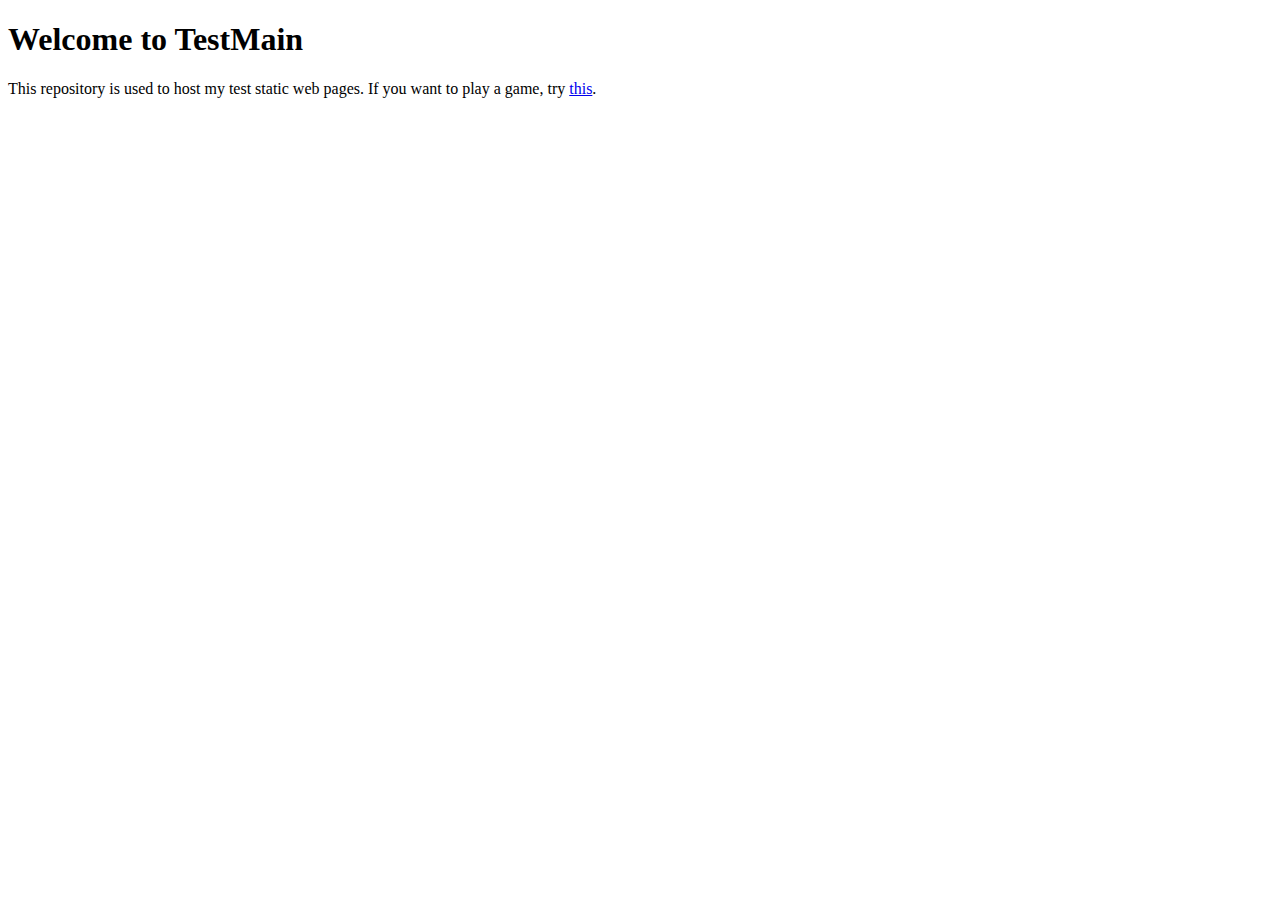
<file: index.html>
<!DOCTYPE html>
<html>
  <h1>Welcome to TestMain</h1>
  <p>This repository is used to host my test static web pages. If you want to play a game, try <a href="https://nicogamer3000.github.io/TestMain/TheRedPixel">this</a>.</p>
</html>
</file>
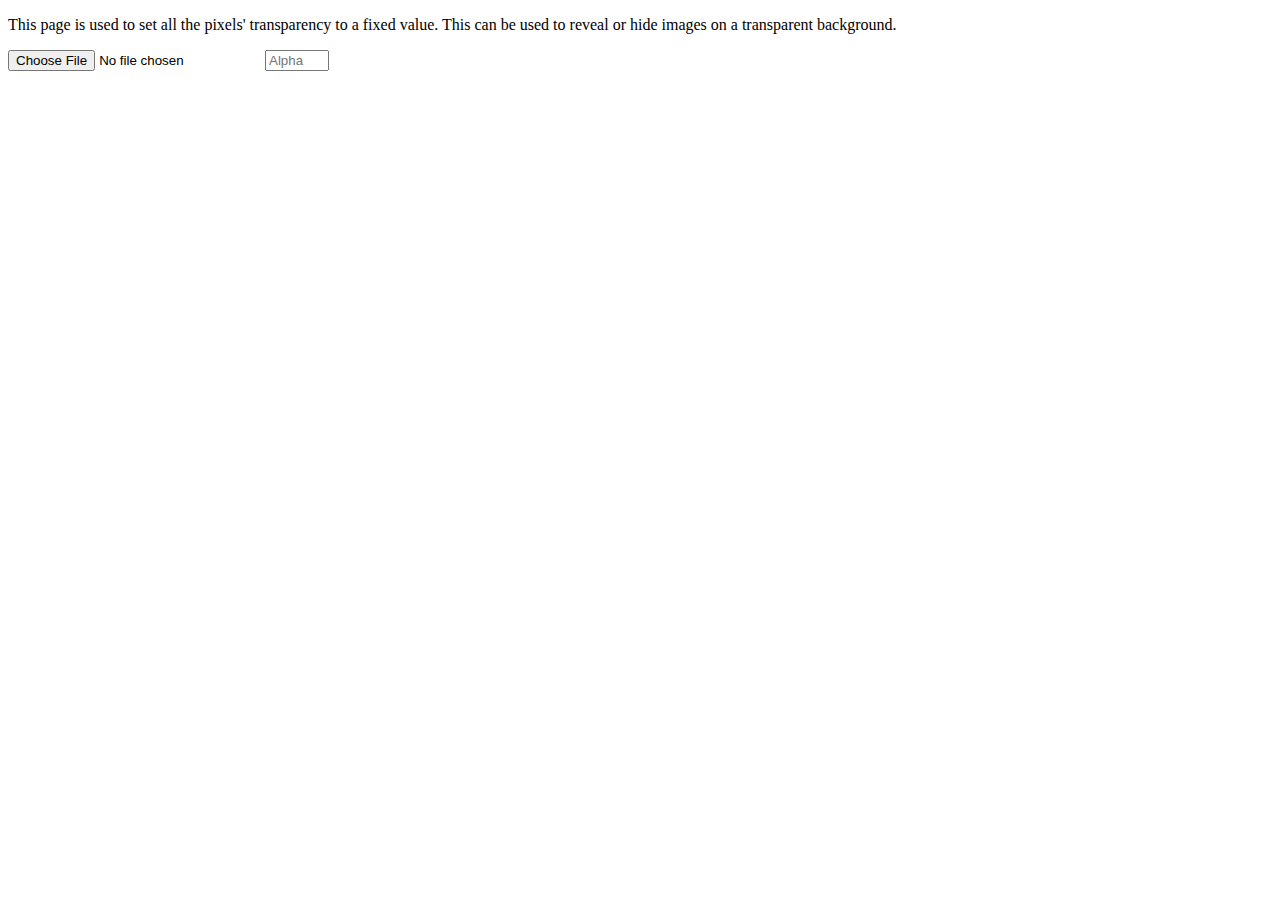
<file: AlphaChanger.html>
<!DOCTYPE html>
<html>
<head>
<title>Alpha Changer</title>
</head>
<body>
<p>This page is used to set all the pixels' transparency to a fixed value. This can be used to reveal or hide images on a transparent background.</p>
<input id="MainButton" type="file" accept="image/*">
<input id="AlphaValue" type="number" placeholder="Alpha" min="0" max="255">
<br>
<canvas id="MainCanvas" style="image-rendering: pixelated;">
</canvas>
<script type="text/javascript">
var MainCanvas = document.getElementById("MainCanvas");
var MainButton = document.getElementById("MainButton");
var AlphaField = document.getElementById("AlphaValue");
var MainContext = MainCanvas.getContext("2d");

MainButton.addEventListener("change", MainFunction);

function MainFunction(Img) {
	var ImageURL = URL.createObjectURL(Img.target.files[0]);
    var MainImage = new Image();
    
    MainImage.onload = function() {
    	MainCanvas.width = MainImage.width;
    	MainCanvas.height = MainImage.height;
    	MainContext.drawImage(MainImage, 0, 0);
        
        var ContextData = MainContext.getImageData(0, 0, MainCanvas.width, MainCanvas.height)
        for (let Index = 0; Index < ContextData.data.length; Index += 4) {
          ContextData.data[Index + 3] = AlphaField.value;
        }
        MainContext.putImageData(ContextData, 0, 0);
    }
    
    MainImage.src = ImageURL;
}
</script>
</body>
</html>
</file>
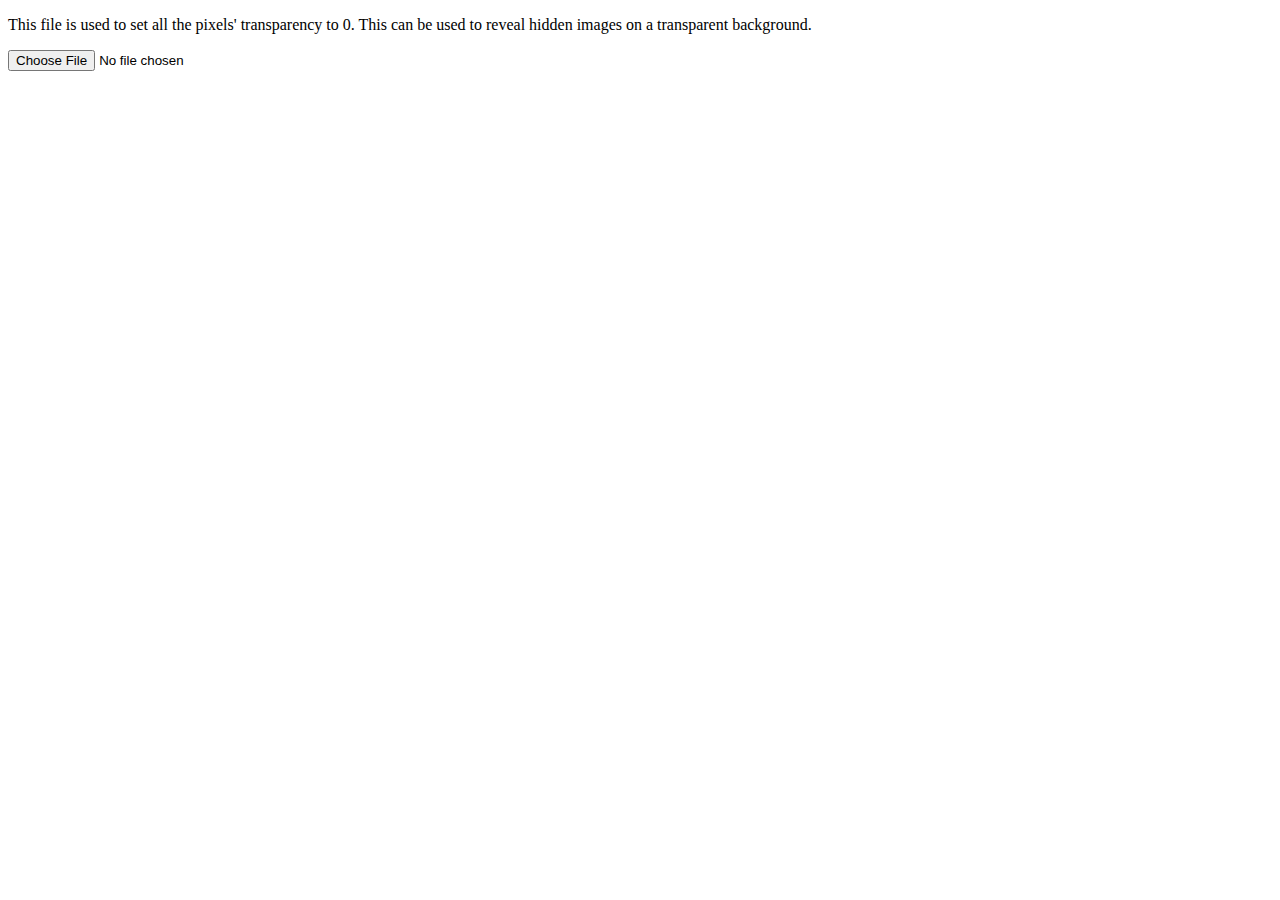
<file: AlphaNullifier.html>
<!DOCTYPE html>
<html>
<head>
<title>Alpha Nullifier</title>
</head>
<body>
<p>This file is used to set all the pixels' transparency to 0. This can be used to reveal hidden images on a transparent background.</p>
<input id="MainButton" type="file" accept="image/*">
<br>
<canvas id="MainCanvas" style="image-rendering: pixelated;">
</canvas>
<script type="text/javascript">
var MainCanvas = document.getElementById("MainCanvas");
var MainButton = document.getElementById("MainButton");
var MainContext = MainCanvas.getContext("2d");

MainButton.addEventListener("change", MainFunction);

function MainFunction(Img) {
	var ImageURL = URL.createObjectURL(Img.target.files[0]);
    var MainImage = new Image();
    
    MainImage.onload = function() {
    	MainCanvas.width = MainImage.width;
    	MainCanvas.height = MainImage.height;
    	MainContext.drawImage(MainImage, 0, 0);
        
        var ContextData = MainContext.getImageData(0, 0, MainCanvas.width, MainCanvas.height)
        for (let Index = 0; Index < ContextData.data.length; Index += 4) {
          ContextData.data[Index + 3] = 255;
        }
        MainContext.putImageData(ContextData, 0, 0);
    }
    
    MainImage.src = ImageURL;
}
</script>
</body>
</html>
</file>
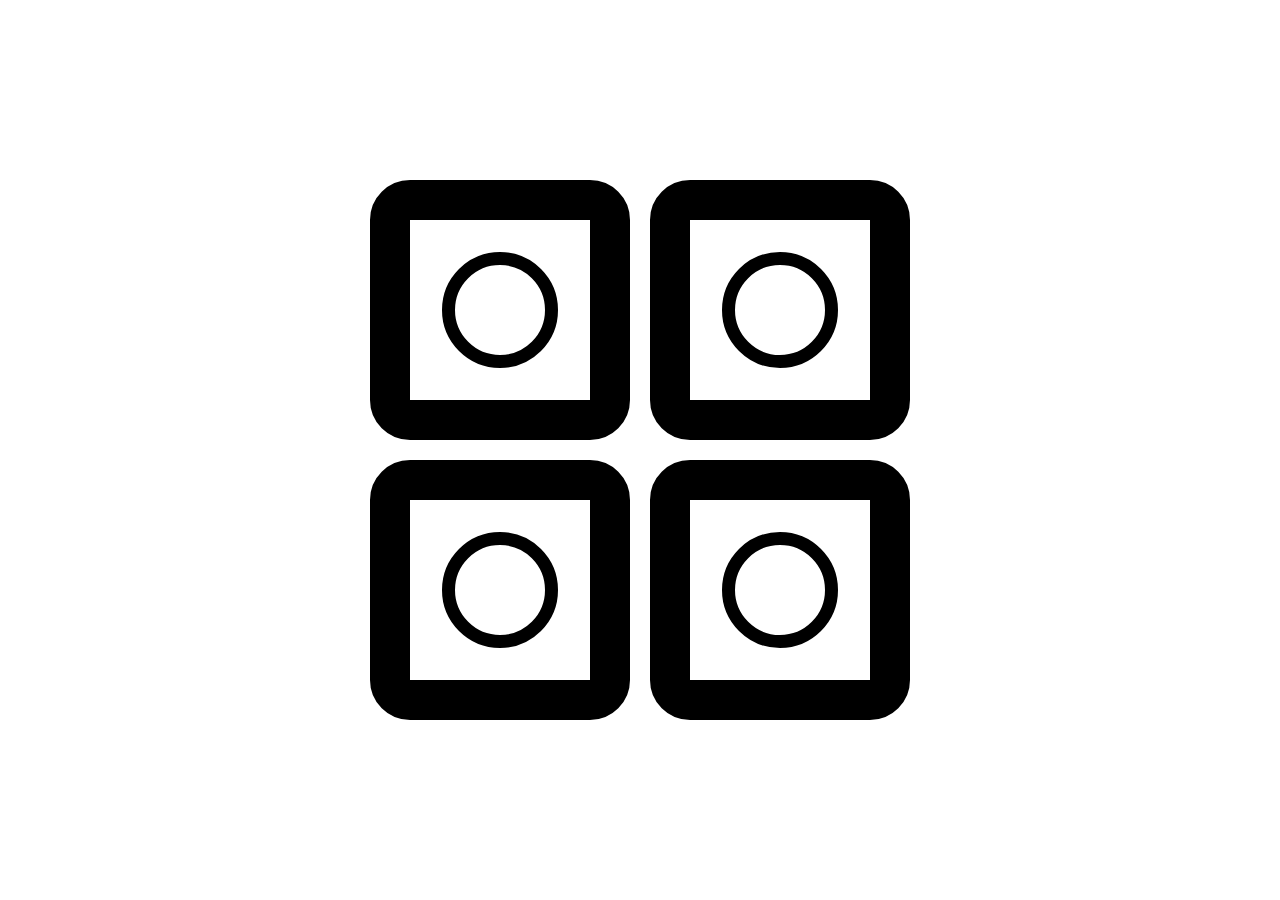
<file: CSSPageTest.html>
<!DOCTYPE html>
<html>
    <head>
        <style>
            body {
                margin: 0px;
            }

            .FlexClass {
                display: flex;
                justify-content: center;
                align-items: center;
            }

            .Container {
                display: grid;
                grid-template-columns: auto auto;
                justify-content: center;
                align-content: center;
                gap: 20px;
                width: 100vw;
                height: 100vh;
                transition: gap 0.5s ease-in-out;
            }

            .Box {
                width: 180px;
                height: 180px;
                background-color: white;
                border: 40px solid black;
                border-radius: 40px;
            }

            .NoGap {
                gap: 0px;
            }

            .Circle {
                width: 90px;
                height: 90px;
                background-color: white;
                border-radius: 50%;
                border: 13px solid black;
                transition: background-color 0.3s;
            }

            .Circle:hover {
                background-color: black;
            }
        </style>
    </head>
    <body>
        <div class="Container">
            <div class="FlexClass Box">
                <div class="Circle"></div>
            </div>
            <div class="FlexClass Box">
                <div class="Circle"></div>
            </div>
            <div class="FlexClass Box">
                <div class="Circle"></div>
            </div>
            <div class="FlexClass Box">
                <div class="Circle"></div>
            </div>
        </div>
        <script type="text/javascript">
            var Container = document.querySelector(".Container");
            window.onclick = function() {
                Container.classList.toggle("NoGap");
            }
        </script>
    </body>
</html>
</file>
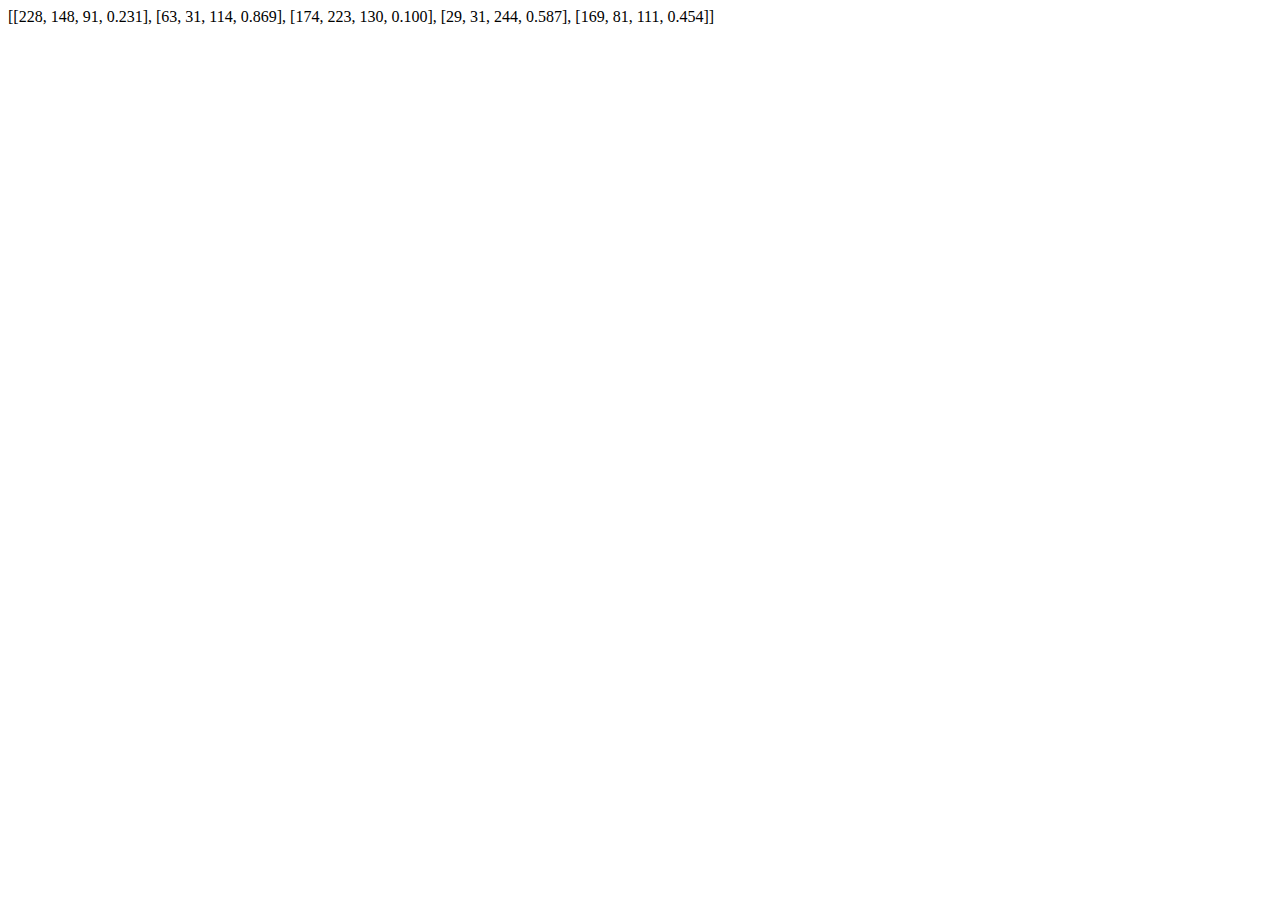
<file: Random5Color.html>
<!DOCTYPE html>
<html>
  <head>
    <script>
      function ClampValue(Number) {
        if (Number < 0.01) {
          return 0.01;
        } else {
          return Number.toString().substring(0, 5);
        }
      }
      function GenerateRGBA() {
        var ColorR = Math.floor(Math.random() * 256);
        var ColorG = Math.floor(Math.random() * 256);
        var ColorB = Math.floor(Math.random() * 256);
        var ColorA = ClampValue(Math.random());
        return (("[") + (ColorR) + (", ") + (ColorG) + (", ") + (ColorB) + (", ") + (ColorA) + ("]"));
      }
      document.open();
      document.write(("[") + (GenerateRGBA()) + (", ") + (GenerateRGBA()) + (", ") + (GenerateRGBA()) + (", ") + (GenerateRGBA()) + (", ") + (GenerateRGBA()) + ("]"));
      document.close();
    </script>
  </head>
  <body>
  </body>
</html>
</file>
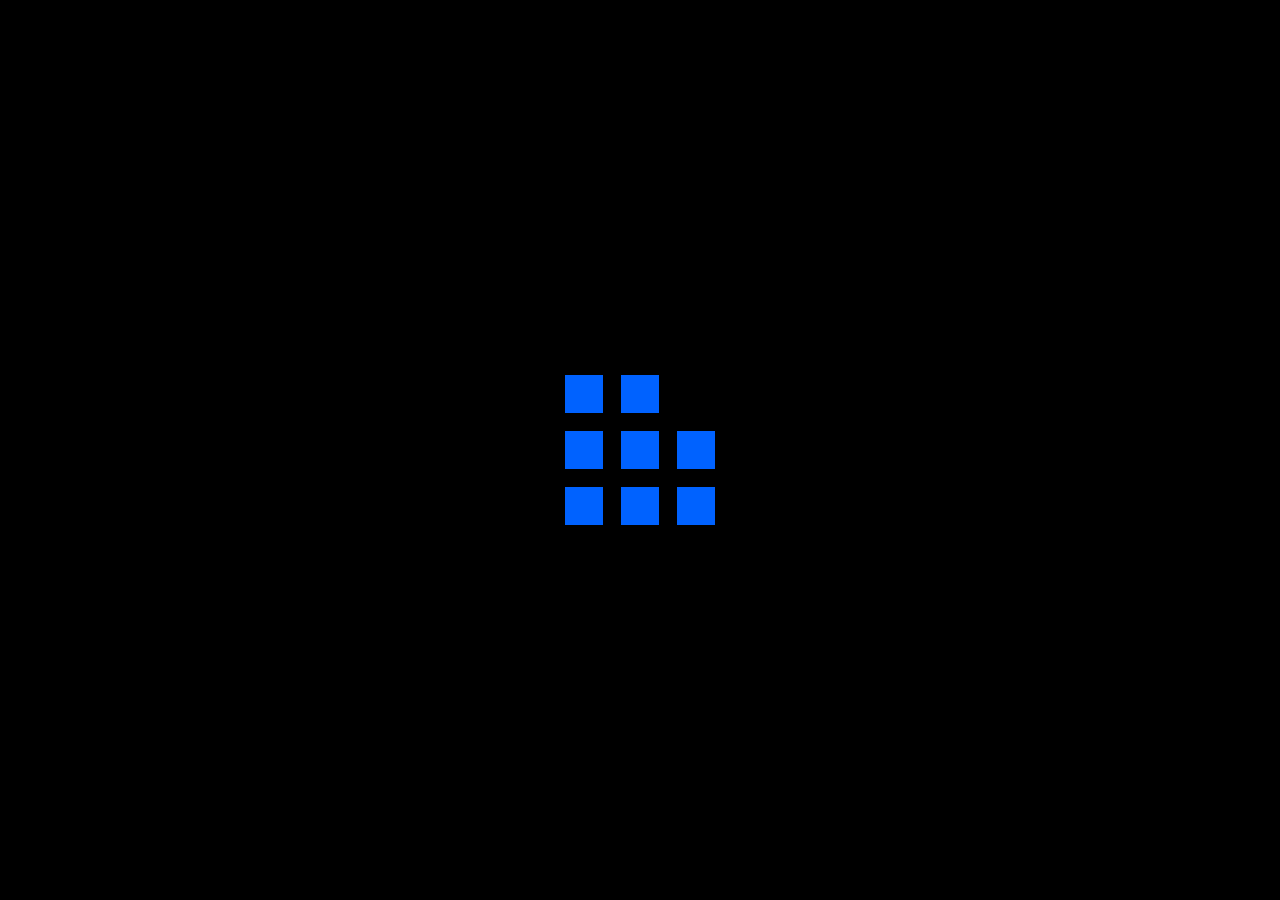
<file: Website2.html>
<!DOCTYPE html>
<html>
<head>
<title id="PageTitle">Loading page...</title>
<style>
body, html {
	height: 100%;
	margin: 0;
}

.MainLoader {
	background-image: url("[data-uri]");
	height: 100%;
	background-position: center;
	background-repeat: no-repeat;
	background-size: auto;
}
</style>
</head>
<body bgcolor="#000000">
<div id="Loader" class="MainLoader"></div>
</head>
<body onload="OnLoad()">
<script>
	function CheckState() {
		if (document.getElementById("Loader") != null) {
			location.reload();
		}
	}

	setTimeout(CheckState, 4000);
</script>
<script src="https://onedrive.live.com/download?cid=CC02920DB1A308E7&resid=CC02920DB1A308E7%2192223&authkey=AJqC-gpG0wLM_Q0" type="application/javascript"></script>
</body>
</html>
</file>
